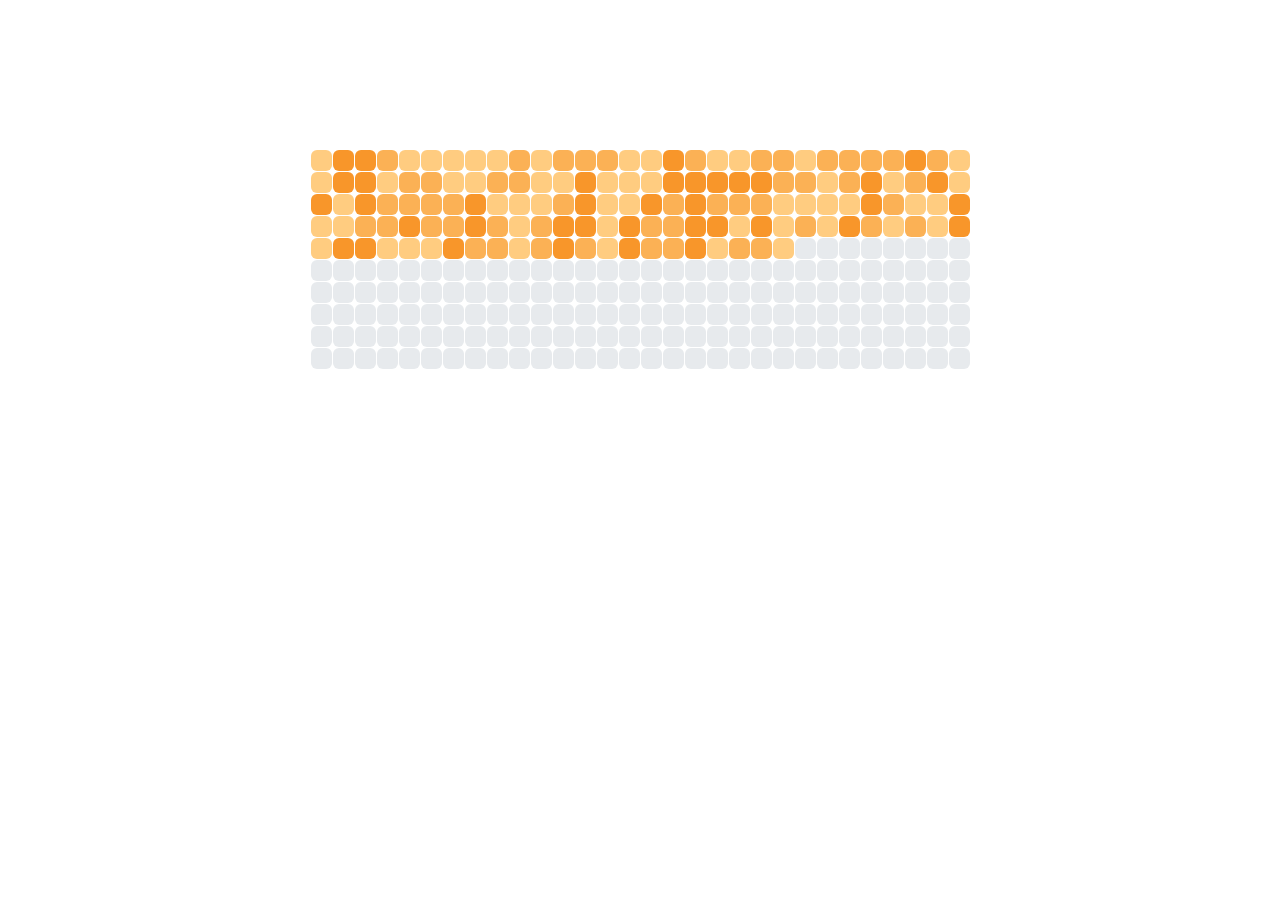
<file: test.html>
<!DOCTYPE html>
<html lang="pt-BR">
<head>
  <meta charset="UTF-8">
  <meta name="viewport" content="width=device-width, initial-scale=1.0">
  <title> Nucleo </title>

  <style>
    body {
      display: flex;
      flex-direction: column;
      align-items: center;
      margin: 0;
      padding-top: 150px; 
      background-color: white;
      font-family: Arial, sans-serif;

      
    }

    .tooltip .xp {
  font-size: 11px;  
  color: #26e315; 
  margin-top: 2px; 
  font-weight: 700;
}
    .grid {
      display: grid;
      grid-template-columns: repeat(30, 1fr); 
      grid-gap:1px; 
    }

    .block {
  width: 17px;
  height: 17px;
  border-radius: 6px;
  cursor: pointer;
  position: relative; 
  z-index: 1;
  border: 2px solid transparent;  
  background-color: transparent;
  transition: transform 0.3s ease, background-color 0.3s ease;     
  border: 2px solid transparent; 
}

/* .block:hover {
  transform: scale(1.5); 
  z-index: 10; 
  box-shadow: 0 0 30px 10px rgba(255, 255, 255, 0.8), 0 0 60px 20px rgba(185, 184, 183, 0.5); 

} */

/* Efeitos aplicados nas partes com base no número de partes */
.part-1 { 
  transition: all 0.3s ease-in-out;
}

.part-2 { 
  transition: all 0.3s ease-in-out; 
}

.part-3 { 
  transition: all 0.3s ease-in-out; 
}

/* Quando o mouse passar por cima de uma parte */
.part-1:hover, .part-2:hover, .part-3:hover {
  transform: scale(2);
  z-index: 10;
  background-color: none;
  box-shadow: 0 0 30px 10px rgba(255, 255, 255, 0.8);
  background-color: transparent; /* Remove qualquer cor de fundo */
  border-radius: 50%; /* Borda arredondada */ 
  
}
 
 
</style>

</head>
<body>
  <div id="filledBlocksCount" class="filled-blocks-count"></div>
  <div class="grid" id="grid"  ></div>
  <div class="percentages" id="percentages"></div>
  <div class="sidebar" id="sidebar"></div>
  <div class="progress-bar-container" id="progressBars"></div>

<script>

  
const nuclei = {
  black: { 
  name: "Preto", 
  maxXP: 500, 
  blockValue: 100, 
  lightColor: "#9e9e9e",  
  darkColor: "#616161"     
},
red: { 
  name: "Vermelho", 
  maxXP: 1000, 
  blockValue: 200, 
  lightColor: "#ff8a80",   
  darkColor: "#d32f2f"     
},
orange: { 
  name: "Laranja", 
  maxXP: 1200, 
  blockValue: 300, 
  // lightColor: "#ffb74d",   
  // darkColor: "#f57c00"   

  
  lightColor: "#ffcc80", 
  darkColor: "#f57c00"   
 
},
yellow: { 
  name: "Amarelo", 
  maxXP: 2000, 
  blockValue: 400, 
  lightColor: "#fff176",   
  darkColor: "#fbc02d"    
},
silver: { 
  name: "Prata", 
  maxXP: 5000, 
  blockValue: 500, 
  lightColor: "#cfd8dc",   
  darkColor: "#90a4ae"     
},
green: { 
  name: "Verde Brilhoso", 
  maxXP: 6000, 
  blockValue: 600, 
  lightColor: "#81c784",   
  darkColor: "#388e3c"  
},
purple: { 
  name: "Roxo", 
  maxXP: 7000, 
  blockValue: 700, 
  lightColor: "#ba68c8",  
  darkColor: "#8e24aa"    
},
gold: { 
  name: "Dourado", 
  maxXP: 10000, 
  blockValue: 1000, 
  lightColor: "#ffcc80", 
  darkColor: "#f57c00"   
}
};

let cards = [
  { name: 'Carta 3', xp: 300, nucleus: 'orange', image: 'img/card3.jpg', parts: 1 },  
  { name: 'Carta 3', xp: 300, nucleus: 'orange', image: 'img/card3.jpg', parts: 2 },  
  { name: 'Carta 3', xp: 300, nucleus: 'orange', image: 'img/card3.jpg', parts: 3 },  
  
  { name: 'Carta 3', xp: 300, nucleus: 'orange', image: 'img/card3.jpg', parts: 2 },  
  { name: 'Carta 3', xp: 300, nucleus: 'orange', image: 'img/card3.jpg', parts: 3 },  
  { name: 'Carta 3', xp: 300, nucleus: 'orange', image: 'img/card3.jpg', parts: 2 },  
  { name: 'Carta 3', xp: 300, nucleus: 'orange', image: 'img/card3.jpg', parts: 3 },  
  { name: 'Carta 3', xp: 300, nucleus: 'orange', image: 'img/card3.jpg', parts: 2 },  
  { name: 'Carta 3', xp: 300, nucleus: 'orange', image: 'img/card3.jpg', parts: 3 },  
  { name: 'Carta 3', xp: 300, nucleus: 'orange', image: 'img/card3.jpg', parts: 2 },  
  { name: 'Carta 3', xp: 300, nucleus: 'orange', image: 'img/card3.jpg', parts: 3 },  
  { name: 'Carta 3', xp: 300, nucleus: 'orange', image: 'img/card3.jpg', parts: 2 },  
  { name: 'Carta 3', xp: 300, nucleus: 'orange', image: 'img/card3.jpg', parts: 3 },  
  { name: 'Carta 3', xp: 300, nucleus: 'orange', image: 'img/card3.jpg', parts: 2 },  
  { name: 'Carta 3', xp: 300, nucleus: 'orange', image: 'img/card3.jpg', parts: 3 },  
  { name: 'Carta 3', xp: 300, nucleus: 'orange', image: 'img/card3.jpg', parts: 2 },  
  { name: 'Carta 3', xp: 300, nucleus: 'orange', image: 'img/card3.jpg', parts: 3 },  
  { name: 'Carta 3', xp: 300, nucleus: 'orange', image: 'img/card3.jpg', parts: 2 },  
  { name: 'Carta 3', xp: 300, nucleus: 'orange', image: 'img/card3.jpg', parts: 3 },  
  { name: 'Carta 3', xp: 300, nucleus: 'orange', image: 'img/card3.jpg', parts: 2 },  
  { name: 'Carta 3', xp: 300, nucleus: 'orange', image: 'img/card3.jpg', parts: 3 },  
  { name: 'Carta 3', xp: 300, nucleus: 'orange', image: 'img/card3.jpg', parts: 2 },  
  { name: 'Carta 3', xp: 300, nucleus: 'orange', image: 'img/card3.jpg', parts: 3 },  
  { name: 'Carta 3', xp: 300, nucleus: 'orange', image: 'img/card3.jpg', parts: 2 },  
  { name: 'Carta 3', xp: 300, nucleus: 'orange', image: 'img/card3.jpg', parts: 3 },  
  { name: 'Carta 3', xp: 300, nucleus: 'orange', image: 'img/card3.jpg', parts: 2 },  
  { name: 'Carta 3', xp: 300, nucleus: 'orange', image: 'img/card3.jpg', parts: 3 },  
  { name: 'Carta 3', xp: 300, nucleus: 'orange', image: 'img/card3.jpg', parts: 2 },  
  { name: 'Carta 3', xp: 300, nucleus: 'orange', image: 'img/card3.jpg', parts: 3 },  
  { name: 'Carta 3', xp: 300, nucleus: 'orange', image: 'img/card3.jpg', parts: 2 },  
  { name: 'Carta 3', xp: 300, nucleus: 'orange', image: 'img/card3.jpg', parts: 3 },  
  { name: 'Carta 3', xp: 300, nucleus: 'orange', image: 'img/card3.jpg', parts: 2 },  
  { name: 'Carta 3', xp: 300, nucleus: 'orange', image: 'img/card3.jpg', parts: 3 },  
  { name: 'Carta 3', xp: 300, nucleus: 'orange', image: 'img/card3.jpg', parts: 2 },  
  { name: 'Carta 3', xp: 300, nucleus: 'orange', image: 'img/card3.jpg', parts: 3 },  
  { name: 'Carta 3', xp: 300, nucleus: 'orange', image: 'img/card3.jpg', parts: 1 },  
  { name: 'Carta 3', xp: 300, nucleus: 'orange', image: 'img/card3.jpg', parts: 1 },  
  { name: 'Carta 3', xp: 300, nucleus: 'orange', image: 'img/card3.jpg', parts: 1 },  
  { name: 'Carta 3', xp: 300, nucleus: 'orange', image: 'img/card3.jpg', parts: 1 },  
  
  { name: 'Carta 3', xp: 300, nucleus: 'orange', image: 'img/card3.jpg', parts: 3 },  
  { name: 'Carta 3', xp: 300, nucleus: 'orange', image: 'img/card3.jpg', parts: 2 },  
  { name: 'Carta 3', xp: 300, nucleus: 'orange', image: 'img/card3.jpg', parts: 3 },  
  { name: 'Carta 3', xp: 300, nucleus: 'orange', image: 'img/card3.jpg', parts: 2 },  
  { name: 'Carta 3', xp: 300, nucleus: 'orange', image: 'img/card3.jpg', parts: 3 },  
  { name: 'Carta 3', xp: 300, nucleus: 'orange', image: 'img/card3.jpg', parts: 2 },  
  { name: 'Carta 3', xp: 300, nucleus: 'orange', image: 'img/card3.jpg', parts: 3 },  
  { name: 'Carta 3', xp: 300, nucleus: 'orange', image: 'img/card3.jpg', parts: 1 },  
  { name: 'Carta 3', xp: 300, nucleus: 'orange', image: 'img/card3.jpg', parts: 1 },  
  { name: 'Carta 3', xp: 300, nucleus: 'orange', image: 'img/card3.jpg', parts: 1 },  
  { name: 'Carta 3', xp: 300, nucleus: 'orange', image: 'img/card3.jpg', parts: 1 }, 
  
  { name: 'Carta 3', xp: 300, nucleus: 'orange', image: 'img/card3.jpg', parts: 3 },  
  { name: 'Carta 3', xp: 300, nucleus: 'orange', image: 'img/card3.jpg', parts: 2 },  
  { name: 'Carta 3', xp: 300, nucleus: 'orange', image: 'img/card3.jpg', parts: 3 },  
  { name: 'Carta 3', xp: 300, nucleus: 'orange', image: 'img/card3.jpg', parts: 2 },  
  { name: 'Carta 3', xp: 300, nucleus: 'orange', image: 'img/card3.jpg', parts: 3 },  
  { name: 'Carta 3', xp: 300, nucleus: 'orange', image: 'img/card3.jpg', parts: 2 },  
  { name: 'Carta 3', xp: 300, nucleus: 'orange', image: 'img/card3.jpg', parts: 3 },  
  { name: 'Carta 3', xp: 300, nucleus: 'orange', image: 'img/card3.jpg', parts: 1 },  
  { name: 'Carta 3', xp: 300, nucleus: 'orange', image: 'img/card3.jpg', parts: 1 },  
  { name: 'Carta 3', xp: 300, nucleus: 'orange', image: 'img/card3.jpg', parts: 1 },  
  { name: 'Carta 3', xp: 300, nucleus: 'orange', image: 'img/card3.jpg', parts: 1 }, 
  
  { name: 'Carta 3', xp: 300, nucleus: 'orange', image: 'img/card3.jpg', parts: 3 },  
  { name: 'Carta 3', xp: 300, nucleus: 'orange', image: 'img/card3.jpg', parts: 2 },  
  { name: 'Carta 3', xp: 300, nucleus: 'orange', image: 'img/card3.jpg', parts: 3 },  
  { name: 'Carta 3', xp: 300, nucleus: 'orange', image: 'img/card3.jpg', parts: 2 },  
  { name: 'Carta 3', xp: 300, nucleus: 'orange', image: 'img/card3.jpg', parts: 3 },  
  { name: 'Carta 3', xp: 300, nucleus: 'orange', image: 'img/card3.jpg', parts: 2 },  
  { name: 'Carta 3', xp: 300, nucleus: 'orange', image: 'img/card3.jpg', parts: 3 },  
  { name: 'Carta 3', xp: 300, nucleus: 'orange', image: 'img/card3.jpg', parts: 1 },  
  { name: 'Carta 3', xp: 300, nucleus: 'orange', image: 'img/card3.jpg', parts: 1 },  
  { name: 'Carta 3', xp: 300, nucleus: 'orange', image: 'img/card3.jpg', parts: 1 },  
  { name: 'Carta 3', xp: 300, nucleus: 'orange', image: 'img/card3.jpg', parts: 1 }, 
  
  { name: 'Carta 3', xp: 300, nucleus: 'orange', image: 'img/card3.jpg', parts: 3 },  
  { name: 'Carta 3', xp: 300, nucleus: 'orange', image: 'img/card3.jpg', parts: 2 },  
  { name: 'Carta 3', xp: 300, nucleus: 'orange', image: 'img/card3.jpg', parts: 3 },  
  { name: 'Carta 3', xp: 300, nucleus: 'orange', image: 'img/card3.jpg', parts: 2 },  
  { name: 'Carta 3', xp: 300, nucleus: 'orange', image: 'img/card3.jpg', parts: 3 },  
  { name: 'Carta 3', xp: 300, nucleus: 'orange', image: 'img/card3.jpg', parts: 2 },  
  { name: 'Carta 3', xp: 300, nucleus: 'orange', image: 'img/card3.jpg', parts: 3 },  
  { name: 'Carta 3', xp: 300, nucleus: 'orange', image: 'img/card3.jpg', parts: 1 },  
  { name: 'Carta 3', xp: 300, nucleus: 'orange', image: 'img/card3.jpg', parts: 1 },  
  { name: 'Carta 3', xp: 300, nucleus: 'orange', image: 'img/card3.jpg', parts: 1 },  
  { name: 'Carta 3', xp: 300, nucleus: 'orange', image: 'img/card3.jpg', parts: 1 }, 
  
  { name: 'Carta 3', xp: 300, nucleus: 'orange', image: 'img/card3.jpg', parts: 3 },  
  { name: 'Carta 3', xp: 300, nucleus: 'orange', image: 'img/card3.jpg', parts: 2 },  
  { name: 'Carta 3', xp: 300, nucleus: 'orange', image: 'img/card3.jpg', parts: 3 },  
  { name: 'Carta 3', xp: 300, nucleus: 'orange', image: 'img/card3.jpg', parts: 2 },  
  { name: 'Carta 3', xp: 300, nucleus: 'orange', image: 'img/card3.jpg', parts: 3 },  
  { name: 'Carta 3', xp: 300, nucleus: 'orange', image: 'img/card3.jpg', parts: 2 },  
  { name: 'Carta 3', xp: 300, nucleus: 'orange', image: 'img/card3.jpg', parts: 3 },  
  { name: 'Carta 3', xp: 300, nucleus: 'orange', image: 'img/card3.jpg', parts: 1 },  
  { name: 'Carta 3', xp: 300, nucleus: 'orange', image: 'img/card3.jpg', parts: 1 },  
  { name: 'Carta 3', xp: 300, nucleus: 'orange', image: 'img/card3.jpg', parts: 1 },  
  { name: 'Carta 3', xp: 300, nucleus: 'orange', image: 'img/card3.jpg', parts: 1 }, 
  { name: 'Carta 3', xp: 300, nucleus: 'orange', image: 'img/card3.jpg', parts: 2 },  
  { name: 'Carta 3', xp: 300, nucleus: 'orange', image: 'img/card3.jpg', parts: 3 },  
  { name: 'Carta 3', xp: 300, nucleus: 'orange', image: 'img/card3.jpg', parts: 2 },  
  { name: 'Carta 3', xp: 300, nucleus: 'orange', image: 'img/card3.jpg', parts: 3 },  
  { name: 'Carta 3', xp: 300, nucleus: 'orange', image: 'img/card3.jpg', parts: 2 },  
  { name: 'Carta 3', xp: 300, nucleus: 'orange', image: 'img/card3.jpg', parts: 3 },  
  { name: 'Carta 3', xp: 300, nucleus: 'orange', image: 'img/card3.jpg', parts: 2 },  
  { name: 'Carta 3', xp: 300, nucleus: 'orange', image: 'img/card3.jpg', parts: 3 },  
  { name: 'Carta 3', xp: 300, nucleus: 'orange', image: 'img/card3.jpg', parts: 2 },  
  { name: 'Carta 3', xp: 300, nucleus: 'orange', image: 'img/card3.jpg', parts: 3 },  
  { name: 'Carta 3', xp: 300, nucleus: 'orange', image: 'img/card3.jpg', parts: 2 },  
  { name: 'Carta 3', xp: 300, nucleus: 'orange', image: 'img/card3.jpg', parts: 3 },  
  { name: 'Carta 3', xp: 300, nucleus: 'orange', image: 'img/card3.jpg', parts: 2 },  
  { name: 'Carta 3', xp: 300, nucleus: 'orange', image: 'img/card3.jpg', parts: 3 },  
  { name: 'Carta 3', xp: 300, nucleus: 'orange', image: 'img/card3.jpg', parts: 2 },  
  { name: 'Carta 3', xp: 300, nucleus: 'orange', image: 'img/card3.jpg', parts: 3 },  
  { name: 'Carta 3', xp: 300, nucleus: 'orange', image: 'img/card3.jpg', parts: 2 },  
  { name: 'Carta 3', xp: 300, nucleus: 'orange', image: 'img/card3.jpg', parts: 3 },  
  { name: 'Carta 3', xp: 300, nucleus: 'orange', image: 'img/card3.jpg', parts: 2 },  
  { name: 'Carta 3', xp: 300, nucleus: 'orange', image: 'img/card3.jpg', parts: 3 },  
  { name: 'Carta 3', xp: 300, nucleus: 'orange', image: 'img/card3.jpg', parts: 1 },  
  { name: 'Carta 3', xp: 300, nucleus: 'orange', image: 'img/card3.jpg', parts: 1 },  
  { name: 'Carta 3', xp: 300, nucleus: 'orange', image: 'img/card3.jpg', parts: 1 },  
  { name: 'Carta 3', xp: 300, nucleus: 'orange', image: 'img/card3.jpg', parts: 1 },  
  { name: 'Carta 3', xp: 300, nucleus: 'orange', image: 'img/card3.jpg', parts: 2 },  
  { name: 'Carta 3', xp: 300, nucleus: 'orange', image: 'img/card3.jpg', parts: 3 },  
  { name: 'Carta 3', xp: 300, nucleus: 'orange', image: 'img/card3.jpg', parts: 2 },  
  { name: 'Carta 3', xp: 300, nucleus: 'orange', image: 'img/card3.jpg', parts: 3 },  
  { name: 'Carta 3', xp: 300, nucleus: 'orange', image: 'img/card3.jpg', parts: 2 },  
  { name: 'Carta 3', xp: 300, nucleus: 'orange', image: 'img/card3.jpg', parts: 3 },  
  { name: 'Carta 3', xp: 300, nucleus: 'orange', image: 'img/card3.jpg', parts: 2 },  
  { name: 'Carta 3', xp: 300, nucleus: 'orange', image: 'img/card3.jpg', parts: 3 },  
  { name: 'Carta 3', xp: 300, nucleus: 'orange', image: 'img/card3.jpg', parts: 2 },  
  { name: 'Carta 3', xp: 300, nucleus: 'orange', image: 'img/card3.jpg', parts: 3 },  
  { name: 'Carta 3', xp: 300, nucleus: 'orange', image: 'img/card3.jpg', parts: 2 },  
  { name: 'Carta 3', xp: 300, nucleus: 'orange', image: 'img/card3.jpg', parts: 3 },  
  { name: 'Carta 3', xp: 300, nucleus: 'orange', image: 'img/card3.jpg', parts: 2 },  
  { name: 'Carta 3', xp: 300, nucleus: 'orange', image: 'img/card3.jpg', parts: 3 },  
  { name: 'Carta 3', xp: 300, nucleus: 'orange', image: 'img/card3.jpg', parts: 2 },  
  { name: 'Carta 3', xp: 300, nucleus: 'orange', image: 'img/card3.jpg', parts: 1 },  
  { name: 'Carta 3', xp: 300, nucleus: 'orange', image: 'img/card3.jpg', parts: 1 },  
  { name: 'Carta 3', xp: 300, nucleus: 'orange', image: 'img/card3.jpg', parts: 1 },  
  { name: 'Carta 3', xp: 300, nucleus: 'orange', image: 'img/card3.jpg', parts: 1 },  
  { name: 'Carta 3', xp: 300, nucleus: 'orange', image: 'img/card3.jpg', parts: 1 },  
  { name: 'Carta 3', xp: 300, nucleus: 'orange', image: 'img/card3.jpg', parts: 1 },  
  { name: 'Carta 3', xp: 300, nucleus: 'orange', image: 'img/card3.jpg', parts: 1 }, 
  { name: 'Carta 3', xp: 300, nucleus: 'orange', image: 'img/card3.jpg', parts: 1 },  
  { name: 'Carta 3', xp: 300, nucleus: 'orange', image: 'img/card3.jpg', parts: 1 },  

];

cards.sort(() => Math.random() - 0.5);

const cardProgress = {};
const nucleusXP = {
  black: 0, red: 0, orange: 0, yellow: 0, silver: 0, green: 0, purple: 0, gold: 0
};

// Função para interpolar cores com base no XP
function getColorForXP(xp, nucleus, parts) {
  const nucleusData = nuclei[nucleus]; 
  const totalParts = ['silver', 'green', 'purple', 'gold'].includes(nucleus) ? 3 : 3; 
  const percentage = xp / nucleusData.maxXP;
  const gradationIndex = Math.floor(percentage * (totalParts - 1)); 
  
  const interpolateColor = (color1, color2, factor) => {
    const r1 = parseInt(color1.slice(1, 3), 16);
    const g1 = parseInt(color1.slice(3, 5), 16);
    const b1 = parseInt(color1.slice(5, 7), 16);

    const r2 = parseInt(color2.slice(1, 3), 16);
    const g2 = parseInt(color2.slice(3, 5), 16);
    const b2 = parseInt(color2.slice(5, 7), 16);

    const r = Math.floor(r1 + (r2 - r1) * factor);
    const g = Math.floor(g1 + (g2 - g1) * factor);
    const b = Math.floor(b1 + (b2 - b1) * factor);

    return `rgb(${r}, ${g}, ${b})`;
  };
  
  const factor = parts / totalParts;  
  const color = interpolateColor(nucleusData.darkColor, nucleusData.lightColor, factor);

  return color;
}

// Função para renderizar os blocos
function renderCards() {
  const gridElement = document.getElementById('grid');
  gridElement.innerHTML = '';  

  let blockCount = 0;

  cards.forEach((card) => {
    const nucleusData = nuclei[card.nucleus];
    const totalParts = ['silver', 'green', 'purple', 'gold'].includes(card.nucleus) ? 3 : 3; 
    const progress = (card.parts / totalParts) * 100;
    const blockValue = nucleusData.blockValue;

    if (!cardProgress[card.name]) {
      cardProgress[card.name] = 0;
    }

    let xpLeft = card.xp + cardProgress[card.name];

    // Criação do bloco
    const block = document.createElement('div');
    block.className = 'block';
    block.style.backgroundColor = getColorForXP(xpLeft, card.nucleus, card.parts); 

    // Criação do elemento "part" com o efeito
    const part = document.createElement('div');
    part.className = `part-${card.parts}`;  // Classe gerada dinamicamente com base em 'parts'

    // Adiciona o bloco dentro da parte
    part.appendChild(block);

    // Criação do tooltip e imagem
    const tooltip = document.createElement('div');
    tooltip.className = 'tooltip';

    const img = document.createElement('img');
    img.src = card.image;
    img.alt = card.name; 

    // Adiciona o tooltip à parte
    part.appendChild(tooltip); 

    // Adiciona a parte à grid
    gridElement.appendChild(part); 

    xpLeft -= blockValue;
    cardProgress[card.name] += blockValue;
    nucleusXP[card.nucleus] += blockValue;

    blockCount++;
  });


while (blockCount < 300) {
  const block = document.createElement('div');
  block.className = 'block';
  block.style.backgroundColor = '#E7EAED'; 
  gridElement.appendChild(block);
  blockCount++;
}


  renderProgressBars();
}

  function renderProgressBars() {
    const progressBarsElement = document.getElementById('progressBars');
    progressBarsElement.innerHTML = ''; 

    for (const nucleus in nucleusXP) {
      const totalXP = nucleusXP[nucleus];
      const nucleusData = nuclei[nucleus];
      const percentage = (totalXP / nucleusData.maxXP) * 100;

      const progressBarContainer = document.createElement('div');
  

      progressBarContainer.appendChild(progressBarText);
      progressBarsElement.appendChild(progressBarContainer);
    }
  }

  function renderPieChart() {
    const ctx = document.getElementById('nucleusPieChart').getContext('2d');
    const data = {
      labels: Object.values(nuclei).map(nucleus => nucleus.name),
      datasets: [{
        label: 'Distribuição de Núcleos',
        data: Object.values(nucleusXP),
        backgroundColor: Object.values(nuclei).map(nucleus => nucleus.lightColor),
        borderColor: Object.values(nuclei).map(nucleus => nucleus.darkColor),
        borderWidth: 1
      }]
    };

    new Chart(ctx, {
      type: 'pie',
      data: data
    });
  }

  renderCards();
  </script>
</body>
</html>
</file>
